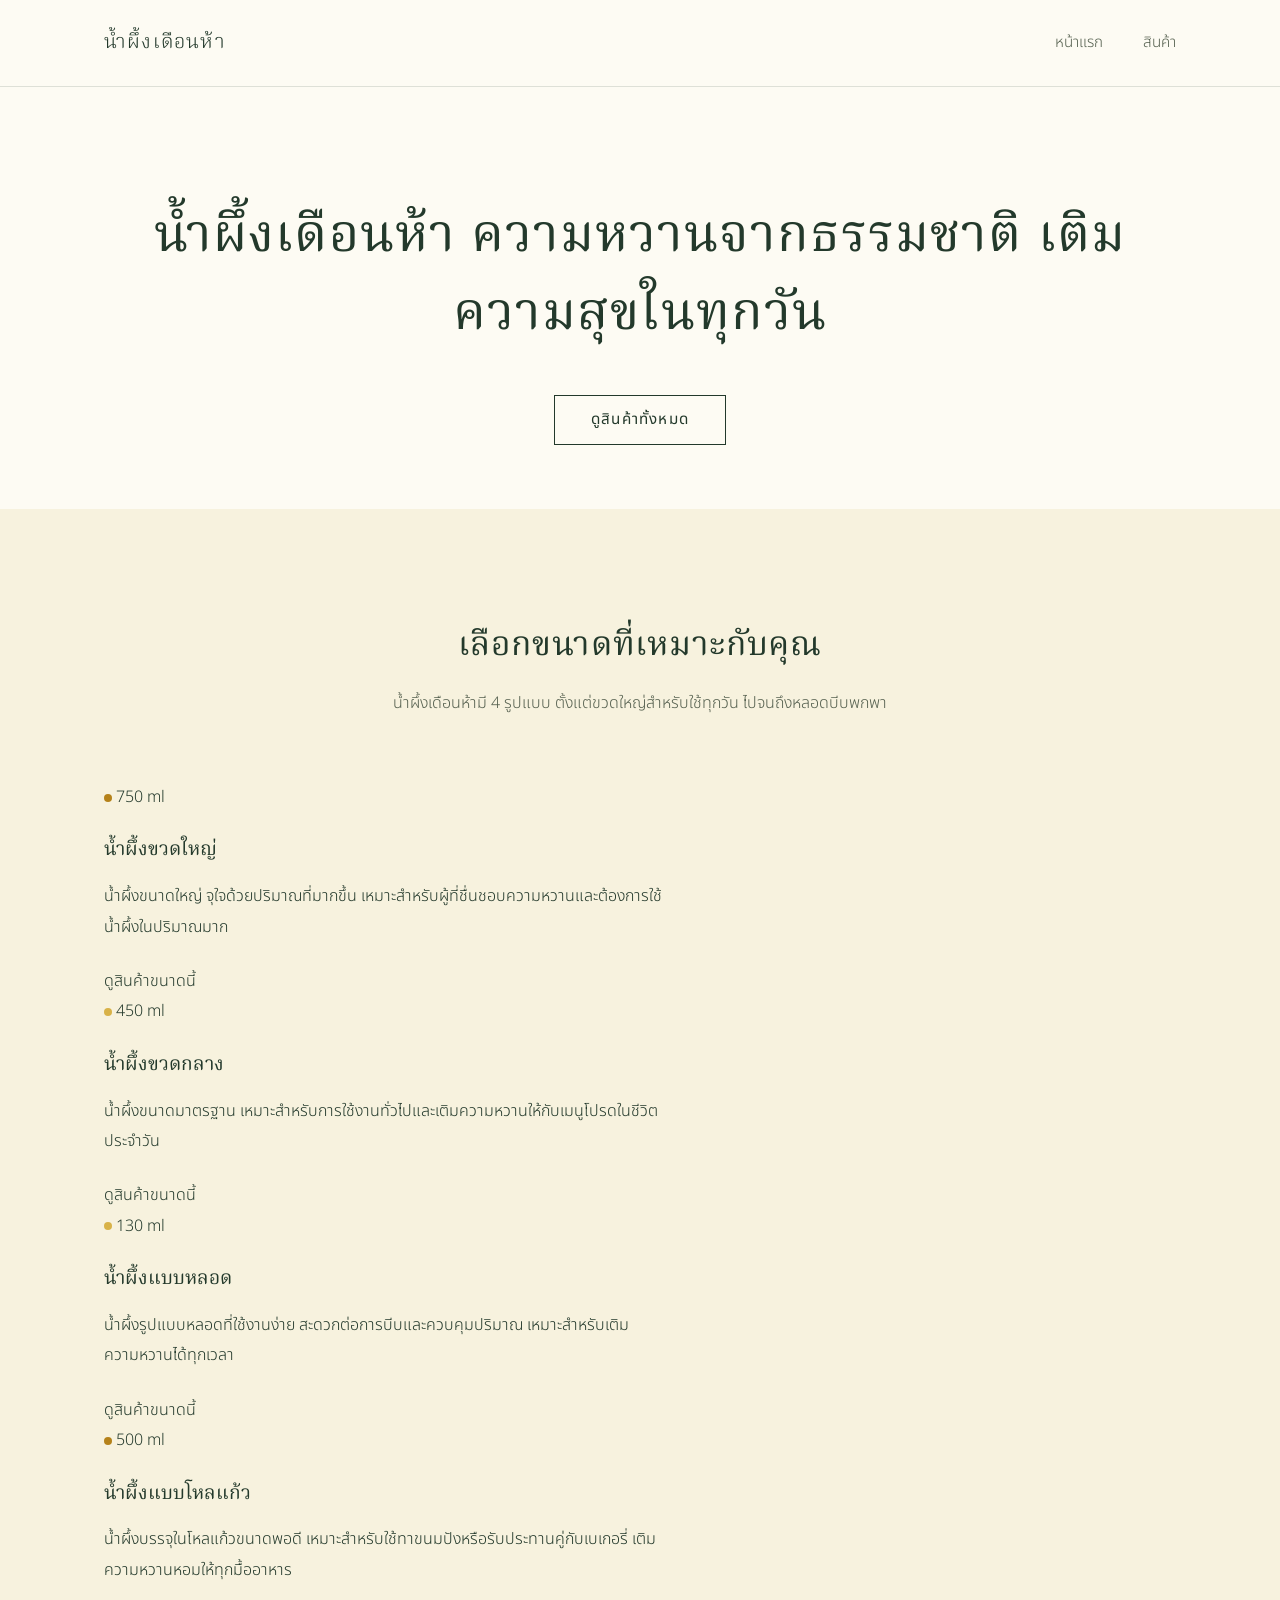
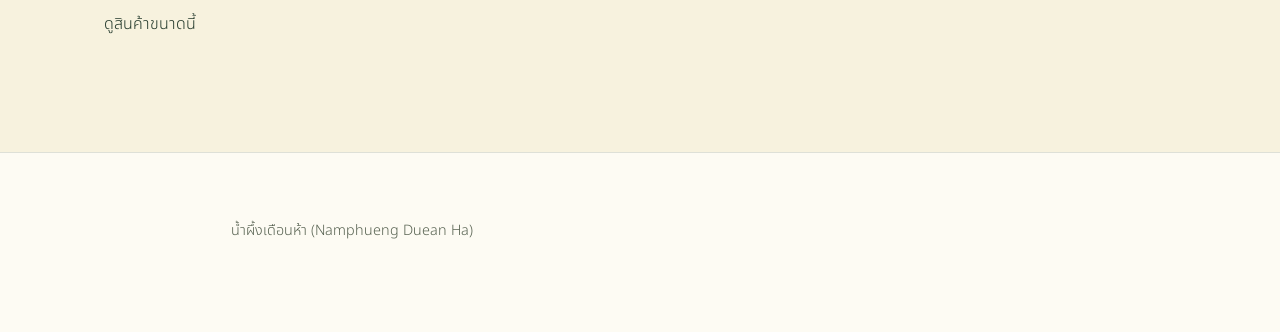
<file: index.html>
<!DOCTYPE html>
<html lang="th">
<head>
  <meta charset="UTF-8">
  <meta name="viewport" content="width=device-width, initial-scale=1">
  <title>น้ำผึ้งเดือนห้า</title>
  <meta name="description" content="น้ำผึ้งเดือนห้า ความหวานจากธรรมชาติ เติมความสุขในทุกวัน">
  <link rel="stylesheet" href="style.css">
</head>
<body>

  <header class="site-header">
    <div class="container">
      <a class="brand" href="index.html">น้ำผึ้งเดือนห้า</a>
      <nav aria-label="เมนูหลัก">
        <ul class="site-nav">
          <li><a href="index.html" aria-current="page">หน้าแรก</a></li>
          <li><a href="product.html">สินค้า</a></li>
        </ul>
      </nav>
    </div>
  </header>

  <main>

    <section class="hero hero--full">
      <div class="container">
        <h1 class="hero-title">
          <span>น้ำผึ้งเดือนห้า</span>
          <span>ความหวานจากธรรมชาติ</span>
          <span>เติมความสุขในทุกวัน</span>
        </h1>
        <a class="btn" href="product.html">ดูสินค้าทั้งหมด</a>
      </div>
    </section>

    <section class="section section--soft" id="sizes">
      <div class="container">
        <div class="section-head">
          <h2>เลือกขนาดที่เหมาะกับคุณ</h2>
          <p>น้ำผึ้งเดือนห้ามี 4 รูปแบบ ตั้งแต่ขวดใหญ่สำหรับใช้ทุกวัน ไปจนถึงหลอดบีบพกพา</p>
        </div>

        <div class="mood-grid">

          <a class="mood-card" data-size="big" href="product.html?size=big">
            <p class="mood-volume"><span class="size-dot"></span> 750 ml</p>
            <h3 class="mood-name">น้ำผึ้งขวดใหญ่</h3>
            <p class="mood-desc">น้ำผึ้งขนาดใหญ่ จุใจด้วยปริมาณที่มากขึ้น เหมาะสำหรับผู้ที่ชื่นชอบความหวานและต้องการใช้น้ำผึ้งในปริมาณมาก</p>
            <span class="mood-more">ดูสินค้าขนาดนี้</span>
          </a>

          <a class="mood-card" data-size="mid" href="product.html?size=mid">
            <p class="mood-volume"><span class="size-dot"></span> 450 ml</p>
            <h3 class="mood-name">น้ำผึ้งขวดกลาง</h3>
            <p class="mood-desc">น้ำผึ้งขนาดมาตรฐาน เหมาะสำหรับการใช้งานทั่วไปและเติมความหวานให้กับเมนูโปรดในชีวิตประจำวัน</p>
            <span class="mood-more">ดูสินค้าขนาดนี้</span>
          </a>

          <a class="mood-card" data-size="tube" href="product.html?size=tube">
            <p class="mood-volume"><span class="size-dot"></span> 130 ml</p>
            <h3 class="mood-name">น้ำผึ้งแบบหลอด</h3>
            <p class="mood-desc">น้ำผึ้งรูปแบบหลอดที่ใช้งานง่าย สะดวกต่อการบีบและควบคุมปริมาณ เหมาะสำหรับเติมความหวานได้ทุกเวลา</p>
            <span class="mood-more">ดูสินค้าขนาดนี้</span>
          </a>

          <a class="mood-card" data-size="jam" href="product.html?size=jam">
            <p class="mood-volume"><span class="size-dot"></span> 500 ml</p>
            <h3 class="mood-name">น้ำผึ้งแบบโหลแก้ว</h3>
            <p class="mood-desc">น้ำผึ้งบรรจุในโหลแก้วขนาดพอดี เหมาะสำหรับใช้ทาขนมปังหรือรับประทานคู่กับเบเกอรี่ เติมความหวานหอมให้ทุกมื้ออาหาร</p>
            <span class="mood-more">ดูสินค้าขนาดนี้</span>
          </a>

        </div>
      </div>
    </section>

  </main>

  <footer class="site-footer">
    <div class="container">
      <p>น้ำผึ้งเดือนห้า (Namphueng Duean Ha)</p>
    </div>
  </footer>

  <script src="script.js"></script>
</body>
</html>
</file>
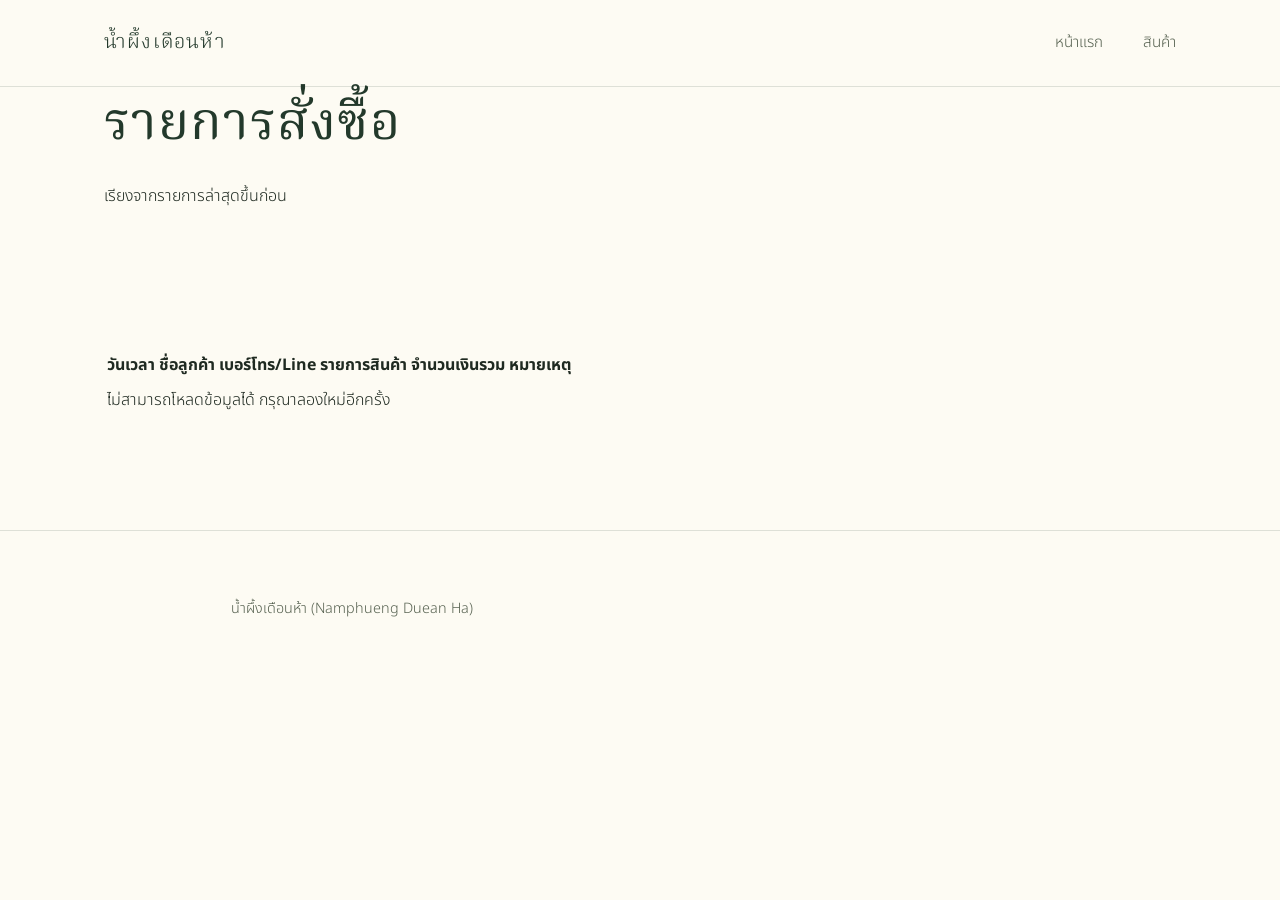
<file: admin.html>
<!DOCTYPE html>
<html lang="th">
<head>
  <meta charset="UTF-8">
  <meta name="viewport" content="width=device-width, initial-scale=1">
  <meta name="robots" content="noindex, nofollow">
  <title>รายการสั่งซื้อ | น้ำผึ้งเดือนห้า</title>
  <link rel="stylesheet" href="style.css">
</head>
<body>

  <header class="site-header">
    <div class="container">
      <a class="brand" href="index.html">น้ำผึ้งเดือนห้า</a>
      <nav aria-label="เมนูหลัก">
        <ul class="site-nav">
          <li><a href="index.html">หน้าแรก</a></li>
          <li><a href="product.html">สินค้า</a></li>
        </ul>
      </nav>
    </div>
  </header>

  <main>
    <section class="page-head">
      <div class="container">
        <h1>รายการสั่งซื้อ</h1>
        <p>เรียงจากรายการล่าสุดขึ้นก่อน</p>
      </div>
    </section>

    <section class="section section--flush">
      <div class="container">
        <div class="table-wrap">
          <table id="ordersTable" class="orders-table">
            <thead>
              <tr>
                <th scope="col">วันเวลา</th>
                <th scope="col">ชื่อลูกค้า</th>
                <th scope="col">เบอร์โทร/Line</th>
                <th scope="col">รายการสินค้า</th>
                <th scope="col">จำนวนเงินรวม</th>
                <th scope="col">หมายเหตุ</th>
              </tr>
            </thead>
            <tbody></tbody>
          </table>
        </div>
      </div>
    </section>
  </main>

  <footer class="site-footer">
    <div class="container">
      <p>น้ำผึ้งเดือนห้า (Namphueng Duean Ha)</p>
    </div>
  </footer>

  <script src="script.js"></script>
</body>
</html>
</file>
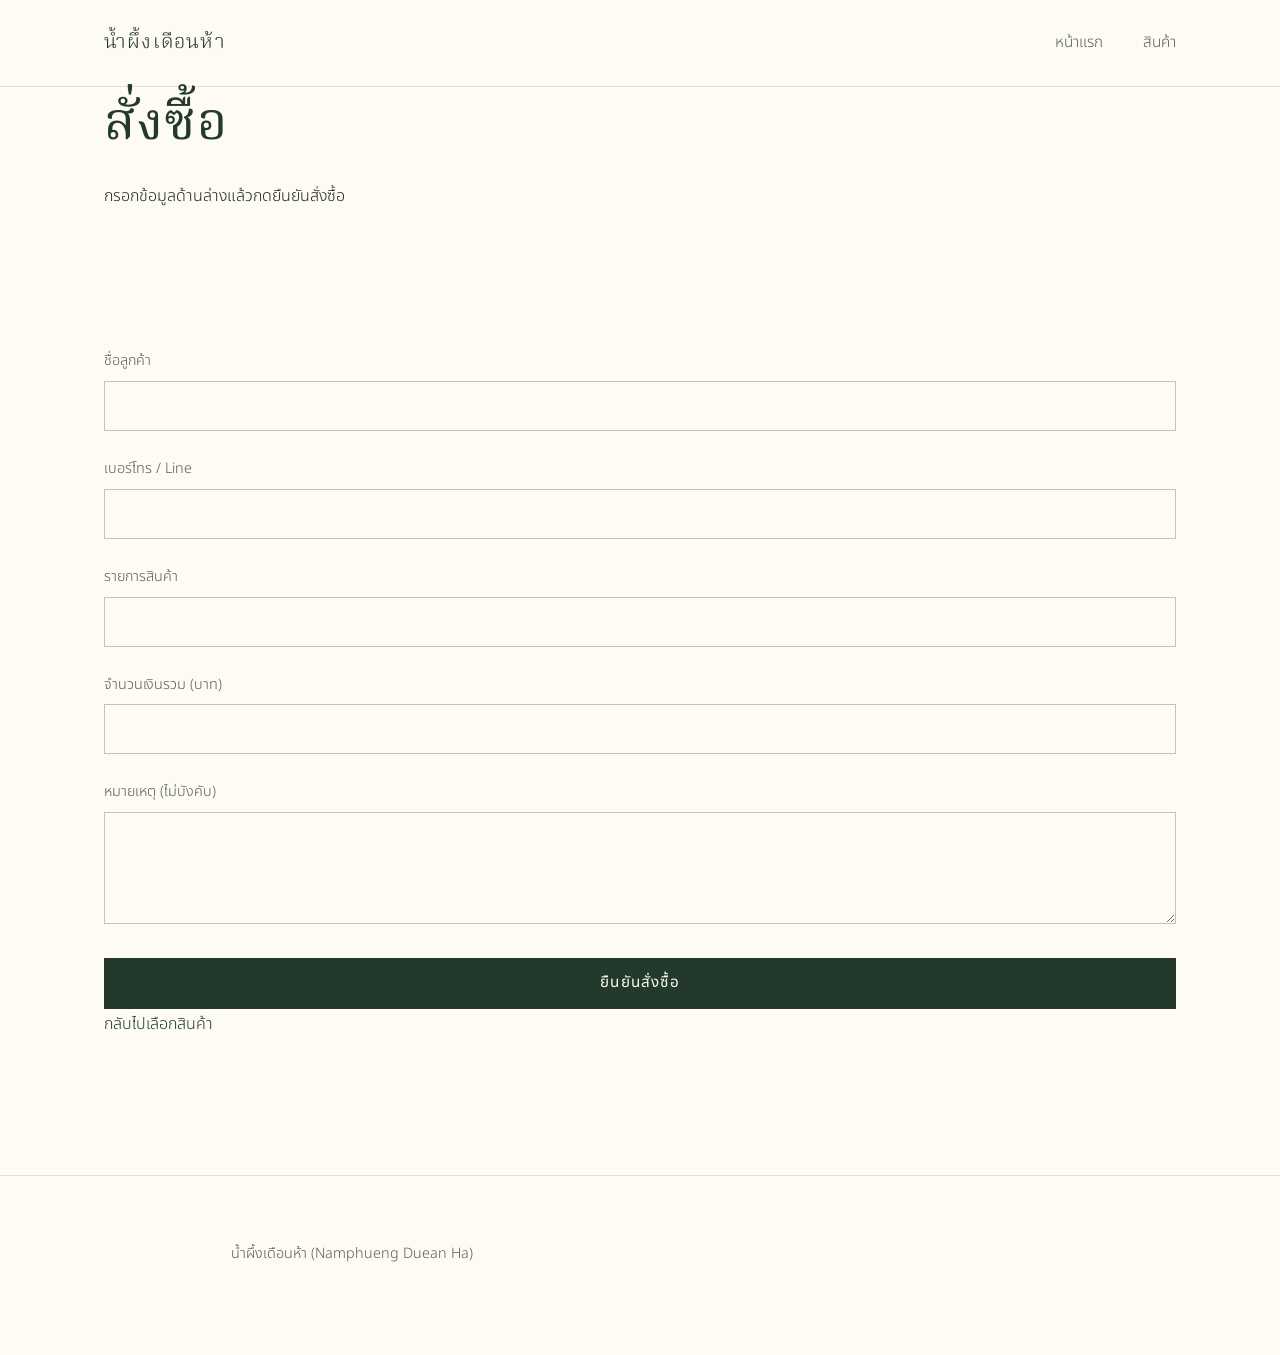
<file: order.html>
<!DOCTYPE html>
<html lang="th">
<head>
  <meta charset="UTF-8">
  <meta name="viewport" content="width=device-width, initial-scale=1">
  <title>สั่งซื้อ | น้ำผึ้งเดือนห้า</title>
  <meta name="description" content="สั่งซื้อน้ำผึ้งเดือนห้า กรอกข้อมูลเพื่อยืนยันคำสั่งซื้อ">
  <link rel="stylesheet" href="style.css">
</head>
<body>

  <header class="site-header">
    <div class="container">
      <a class="brand" href="index.html">น้ำผึ้งเดือนห้า</a>
      <nav aria-label="เมนูหลัก">
        <ul class="site-nav">
          <li><a href="index.html">หน้าแรก</a></li>
          <li><a href="product.html">สินค้า</a></li>
        </ul>
      </nav>
    </div>
  </header>

  <main>
    <section class="page-head">
      <div class="container">
        <h1>สั่งซื้อ</h1>
        <p>กรอกข้อมูลด้านล่างแล้วกดยืนยันสั่งซื้อ</p>
      </div>
    </section>

    <section class="section section--flush">
      <div class="container">

        <form id="orderForm" class="order-form">

          <div class="form-field">
            <label for="customerName">ชื่อลูกค้า</label>
            <input type="text" id="customerName" name="customerName" autocomplete="name" required>
          </div>

          <div class="form-field">
            <label for="contact">เบอร์โทร / Line</label>
            <input type="text" id="contact" name="contact" required>
          </div>

          <div class="form-field">
            <label for="items">รายการสินค้า</label>
            <input type="text" id="items" name="items" required>
          </div>

          <div class="form-field">
            <label for="total">จำนวนเงินรวม (บาท)</label>
            <input type="number" id="total" name="total" min="0" step="any" inputmode="decimal" required>
          </div>

          <div class="form-field">
            <label for="note">หมายเหตุ (ไม่บังคับ)</label>
            <textarea id="note" name="note"></textarea>
          </div>

          <div class="form-actions">
            <button type="submit" class="btn btn--solid btn--block">ยืนยันสั่งซื้อ</button>
            <p class="back-link"><a href="product.html">กลับไปเลือกสินค้า</a></p>
          </div>

        </form>

      </div>
    </section>
  </main>

  <footer class="site-footer">
    <div class="container">
      <p>น้ำผึ้งเดือนห้า (Namphueng Duean Ha)</p>
    </div>
  </footer>

  <script src="script.js"></script>
</body>
</html>
</file>
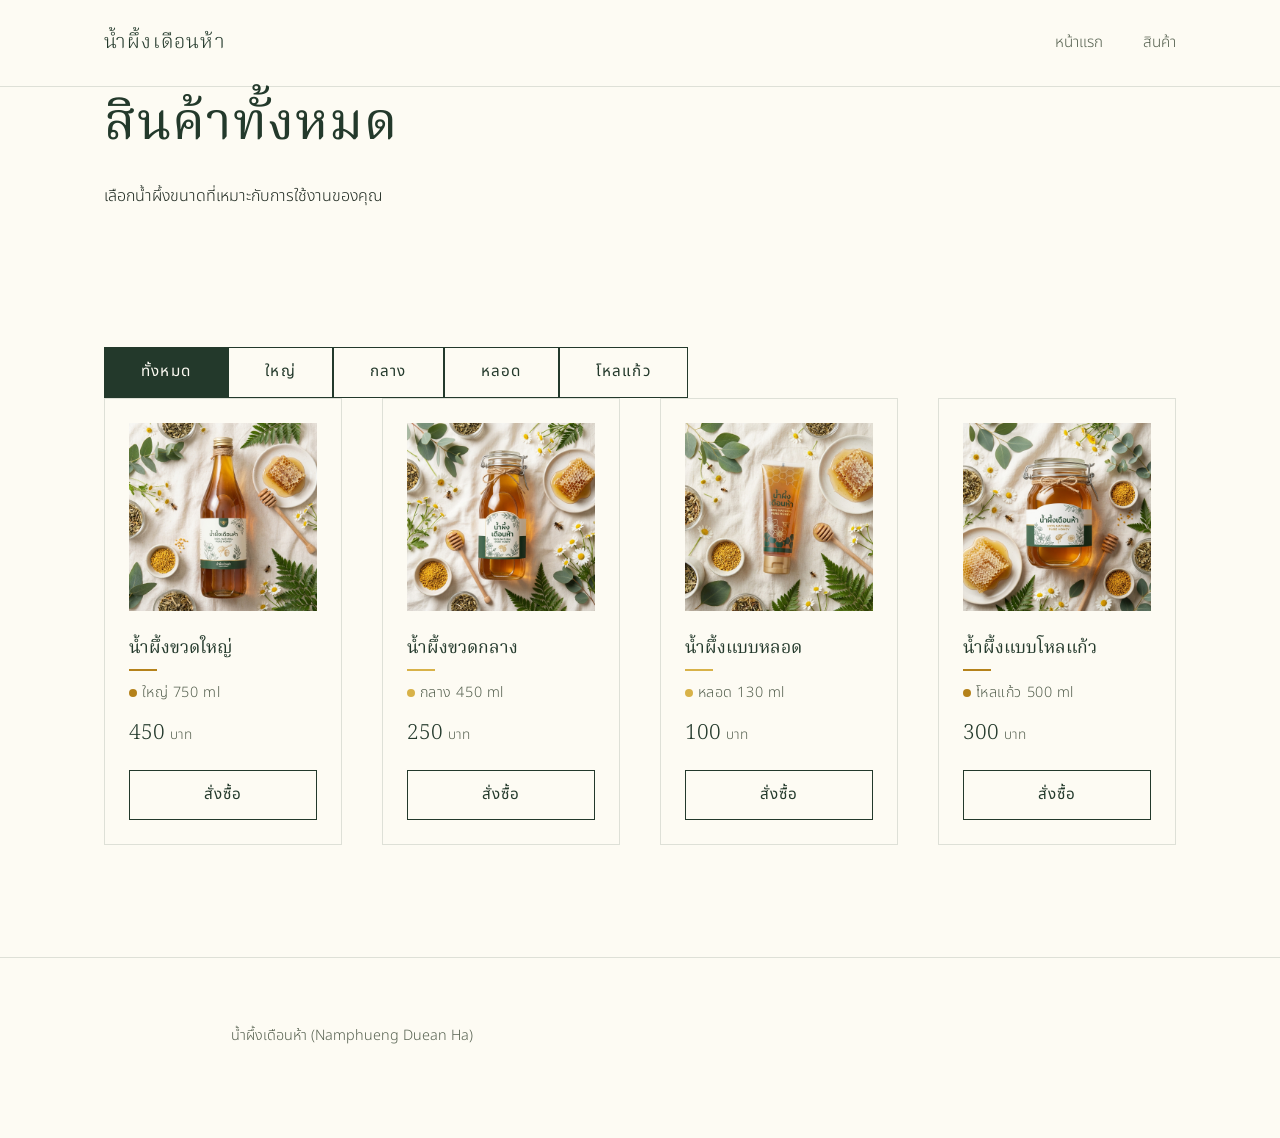
<file: product.html>
<!DOCTYPE html>
<html lang="th">
<head>
  <meta charset="UTF-8">
  <meta name="viewport" content="width=device-width, initial-scale=1">
  <title>สินค้าทั้งหมด | น้ำผึ้งเดือนห้า</title>
  <meta name="description" content="น้ำผึ้งเดือนห้า ความหวานจากธรรมชาติ เลือกขนาดที่เหมาะกับคุณ ทั้งขวดใหญ่ ขวดกลาง แบบหลอด และโหลแก้ว">
  <link rel="stylesheet" href="style.css">
</head>
<body>

  <header class="site-header">
    <div class="container">
      <a class="brand" href="index.html">น้ำผึ้งเดือนห้า</a>
      <nav aria-label="เมนูหลัก">
        <ul class="site-nav">
          <li><a href="index.html">หน้าแรก</a></li>
          <li><a href="product.html" aria-current="page">สินค้า</a></li>
        </ul>
      </nav>
    </div>
  </header>

  <main>
    <section class="page-head">
      <div class="container">
        <h1>สินค้าทั้งหมด</h1>
        <p>เลือกน้ำผึ้งขนาดที่เหมาะกับการใช้งานของคุณ</p>
      </div>
    </section>

    <section class="section section--flush">
      <div class="container">
        <div id="filter-bar" class="filter-bar"></div>
        <div id="product-list" class="products-grid"></div>
      </div>
    </section>
  </main>

  <footer class="site-footer">
    <div class="container">
      <p>น้ำผึ้งเดือนห้า (Namphueng Duean Ha)</p>
    </div>
  </footer>

  <script src="script.js"></script>
</body>
</html>
</file>
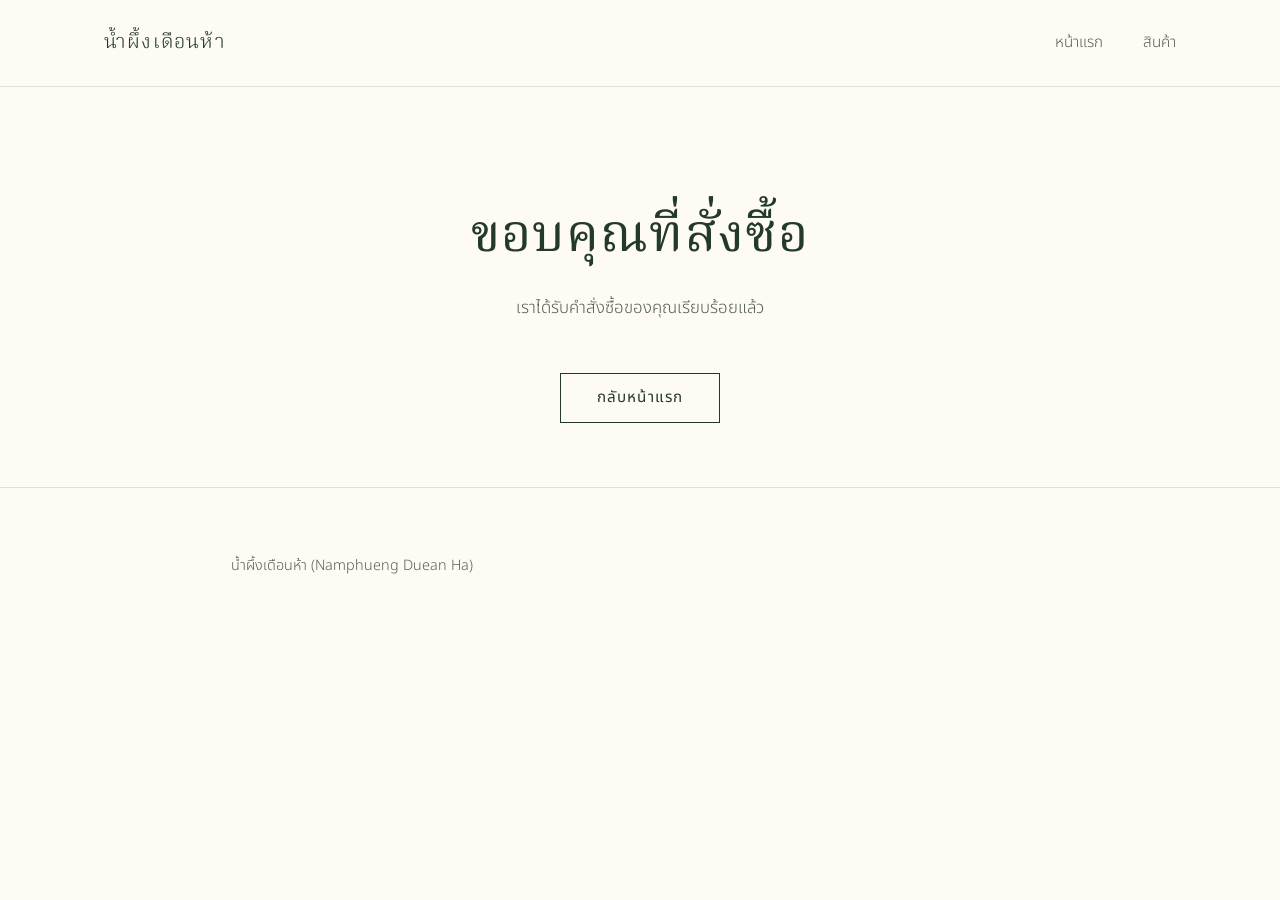
<file: thankyou.html>
<!DOCTYPE html>
<html lang="th">
<head>
  <meta charset="UTF-8">
  <meta name="viewport" content="width=device-width, initial-scale=1">
  <title>ขอบคุณที่สั่งซื้อ | น้ำผึ้งเดือนห้า</title>
  <link rel="stylesheet" href="style.css">
</head>
<body>

  <header class="site-header">
    <div class="container">
      <a class="brand" href="index.html">น้ำผึ้งเดือนห้า</a>
      <nav aria-label="เมนูหลัก">
        <ul class="site-nav">
          <li><a href="index.html">หน้าแรก</a></li>
          <li><a href="product.html">สินค้า</a></li>
        </ul>
      </nav>
    </div>
  </header>

  <main>
    <section class="hero">
      <div class="container">
        <h1>ขอบคุณที่สั่งซื้อ</h1>
        <p>เราได้รับคำสั่งซื้อของคุณเรียบร้อยแล้ว</p>
        <a class="btn" href="index.html">กลับหน้าแรก</a>
      </div>
    </section>
  </main>

  <footer class="site-footer">
    <div class="container">
      <p>น้ำผึ้งเดือนห้า (Namphueng Duean Ha)</p>
    </div>
  </footer>

</body>
</html>
</file>
<file: style.css>
/* ==========================================================
   น้ำผึ้งเดือนห้า — shared theme (premium / minimal)
   ========================================================== */

@import url("https://fonts.googleapis.com/css2?family=Noto+Serif+Thai:wght@300;400;500;600&family=Noto+Sans+Thai:wght@300;400;500&display=swap");

:root {
  /* palette: white-yellow base, green, deep green accent */
  --paper: #fdfbf3;
  --paper-soft: #f7f2de;
  --ink: #1f2a21;
  --ink-soft: #55604f;
  --green: #7a8b5c;
  --green-deep: #23392b;
  --line: rgba(35, 57, 43, 0.28);
  --line-soft: rgba(35, 57, 43, 0.14);

  /* size accents: used only as small dots / short rules */
  --honey: #d8b248;       /* regular yellow: mid, tube */
  --honey-deep: #b5821a;  /* deep yellow: big, jam */

  /* type */
  --font-serif: "Noto Serif Thai", "Cormorant Garamond", Georgia, "Times New Roman", serif;
  --font-sans: "Noto Sans Thai", "Helvetica Neue", Arial, sans-serif;

  /* spacing scale */
  --space-1: 0.5rem;
  --space-2: 1rem;
  --space-3: 1.5rem;
  --space-4: 2.5rem;
  --space-5: 4rem;
  --space-6: 7rem;

  --maxw: 1120px;
  --readw: 62ch;
}

/* ---------- base ---------- */
*,
*::before,
*::after { box-sizing: border-box; }

html { scroll-behavior: smooth; -webkit-text-size-adjust: 100%; }

body {
  margin: 0;
  background: var(--paper);
  color: var(--ink);
  font-family: var(--font-sans);
  font-weight: 300;
  font-size: 1rem;
  line-height: 1.9;
  -webkit-font-smoothing: antialiased;
}

img { display: block; max-width: 100%; height: auto; }

a { color: var(--green-deep); text-decoration: none; }
a:hover { text-decoration: underline; text-underline-offset: 0.3em; }

h1, h2, h3, h4 {
  margin: 0 0 var(--space-2);
  font-family: var(--font-serif);
  font-weight: 400;
  line-height: 1.5;
  color: var(--green-deep);
}

h1 { font-size: clamp(2rem, 5vw, 3.25rem); letter-spacing: 0.02em; }
h2 { font-size: clamp(1.5rem, 3.2vw, 2.1rem); letter-spacing: 0.02em; }
h3 { font-size: 1.2rem; }

p { margin: 0 0 var(--space-3); max-width: var(--readw); }

:focus-visible {
  outline: 1px solid var(--green-deep);
  outline-offset: 4px;
}

/* ---------- layout ---------- */
.container {
  width: 100%;
  max-width: var(--maxw);
  margin: 0 auto;
  padding: 0 var(--space-3);
}

.section { padding: var(--space-6) 0; }
.section--soft { background: var(--paper-soft); }

.section-head {
  margin-bottom: var(--space-5);
  text-align: center;
}
.section-head p { margin-left: auto; margin-right: auto; color: var(--ink-soft); }

.divider {
  border: 0;
  border-top: 1px solid var(--line-soft);
  margin: 0;
}

/* ---------- header / nav ---------- */
.site-header {
  padding: var(--space-3) 0;
  border-bottom: 1px solid var(--line-soft);
  background: var(--paper);
}
.site-header .container {
  display: flex;
  align-items: center;
  justify-content: space-between;
  gap: var(--space-3);
}
.brand {
  font-family: var(--font-serif);
  font-size: 1.25rem;
  letter-spacing: 0.06em;
  color: var(--green-deep);
}
.brand:hover { text-decoration: none; }

.site-nav {
  display: flex;
  gap: var(--space-4);
  list-style: none;
  margin: 0;
  padding: 0;
  font-size: 0.95rem;
}
.site-nav a { color: var(--ink-soft); }
.site-nav a:hover { color: var(--green-deep); text-decoration: none; }

/* ---------- hero ---------- */
.hero {
  padding: var(--space-6) 0 var(--space-5);
  text-align: center;
}
.hero p {
  margin-left: auto;
  margin-right: auto;
  color: var(--ink-soft);
  font-size: 1.05rem;
}
.hero .btn { margin-top: var(--space-3); }

/* ---------- buttons: thin dark line, no loud fills ---------- */
.btn {
  display: inline-block;
  padding: 0.75rem 2.25rem;
  background: transparent;
  color: var(--green-deep);
  border: 1px solid var(--green-deep);
  border-radius: 0;
  font-family: var(--font-sans);
  font-size: 0.95rem;
  font-weight: 400;
  letter-spacing: 0.08em;
  line-height: 1.6;
  cursor: pointer;
  transition: background-color 0.25s ease, color 0.25s ease;
}
.btn:hover {
  background: var(--green-deep);
  color: var(--paper);
  text-decoration: none;
}
.btn--solid { background: var(--green-deep); color: var(--paper); }
.btn--solid:hover { background: transparent; color: var(--green-deep); }
.btn--block { display: block; width: 100%; text-align: center; }

/* ---------- size accent: small dot only ----------
   usage: <span class="size-dot" data-size="big"></span>
   or put data-size on a .product-card to tint its dot + short rule */
[data-size="big"]  { --size-color: var(--honey-deep); }
[data-size="mid"]  { --size-color: var(--honey); }
[data-size="tube"] { --size-color: var(--honey); }
[data-size="jam"]  { --size-color: var(--honey-deep); }

.size-dot {
  display: inline-block;
  width: 0.5rem;
  height: 0.5rem;
  border-radius: 50%;
  background: var(--size-color, var(--honey));
  vertical-align: middle;
}

/* ---------- product grid + cards ---------- */
.products-grid {
  display: grid;
  grid-template-columns: repeat(4, 1fr);
  gap: var(--space-4);
}

.product-card {
  display: flex;
  flex-direction: column;
  background: transparent;           /* no filled card backgrounds */
  border: 1px solid var(--line-soft);
  padding: var(--space-3);
  transition: border-color 0.25s ease;
}
.product-card:hover { border-color: var(--line); }

.product-image {
  aspect-ratio: 1 / 1;
  margin-bottom: var(--space-3);
  background: var(--paper-soft);
  overflow: hidden;
}
.product-image img { width: 100%; height: 100%; object-fit: cover; }

.product-name {
  margin-bottom: var(--space-1);
  font-size: 1.1rem;
}
/* short accent rule under the title, tinted by size */
.product-name::after {
  content: "";
  display: block;
  width: 1.75rem;
  height: 2px;
  margin-top: var(--space-1);
  background: var(--size-color, var(--honey));
}

.product-volume {
  margin-bottom: var(--space-1);
  font-size: 0.9rem;
  color: var(--ink-soft);
  letter-spacing: 0.04em;
}
.product-desc {
  flex: 1;
  margin-bottom: var(--space-3);
  font-size: 0.92rem;
  color: var(--ink-soft);
  line-height: 1.8;
}
.product-price {
  margin-bottom: var(--space-2);
  font-family: var(--font-serif);
  font-size: 1.3rem;
  color: var(--green-deep);
}
.product-price small {
  font-family: var(--font-sans);
  font-size: 0.85rem;
  color: var(--ink-soft);
}

/* ---------- forms (order section) ---------- */
.form-field { margin-bottom: var(--space-3); }

label {
  display: block;
  margin-bottom: 0.4rem;
  font-size: 0.9rem;
  color: var(--ink-soft);
}

input[type="text"],
input[type="tel"],
input[type="number"],
select,
textarea {
  width: 100%;
  padding: 0.7rem 0.9rem;
  background: transparent;
  color: var(--ink);
  border: 1px solid var(--line);
  border-radius: 0;
  font-family: var(--font-sans);
  font-size: 1rem;
  font-weight: 300;
  line-height: 1.6;
  transition: border-color 0.2s ease;
}
input:focus,
select:focus,
textarea:focus {
  outline: none;
  border-color: var(--green-deep);
}
textarea { min-height: 7rem; resize: vertical; }

.form-status {
  margin-top: var(--space-2);
  font-size: 0.95rem;
  color: var(--green-deep);
}
.form-status--error { color: #8a3b2e; }

/* ---------- footer ---------- */
.site-footer {
  padding: var(--space-5) 0;
  border-top: 1px solid var(--line-soft);
  text-align: center;
  font-size: 0.9rem;
  color: var(--ink-soft);
}

/* ---------- responsive ---------- */
@media (max-width: 1024px) {
  .products-grid { grid-template-columns: repeat(2, 1fr); }
}

@media (max-width: 640px) {
  :root {
    --space-5: 3rem;
    --space-6: 4.5rem;
  }
  .container { padding: 0 var(--space-2); }
  .site-header .container { flex-direction: column; gap: var(--space-2); }
  .site-nav { gap: var(--space-3); }
  .products-grid { grid-template-columns: 1fr; gap: var(--space-3); }
  .hero { padding-top: var(--space-5); }
  .btn { padding: 0.75rem 1.5rem; }
}

@media (prefers-reduced-motion: reduce) {
  html { scroll-behavior: auto; }
  * { transition: none !important; }
}
</file>
